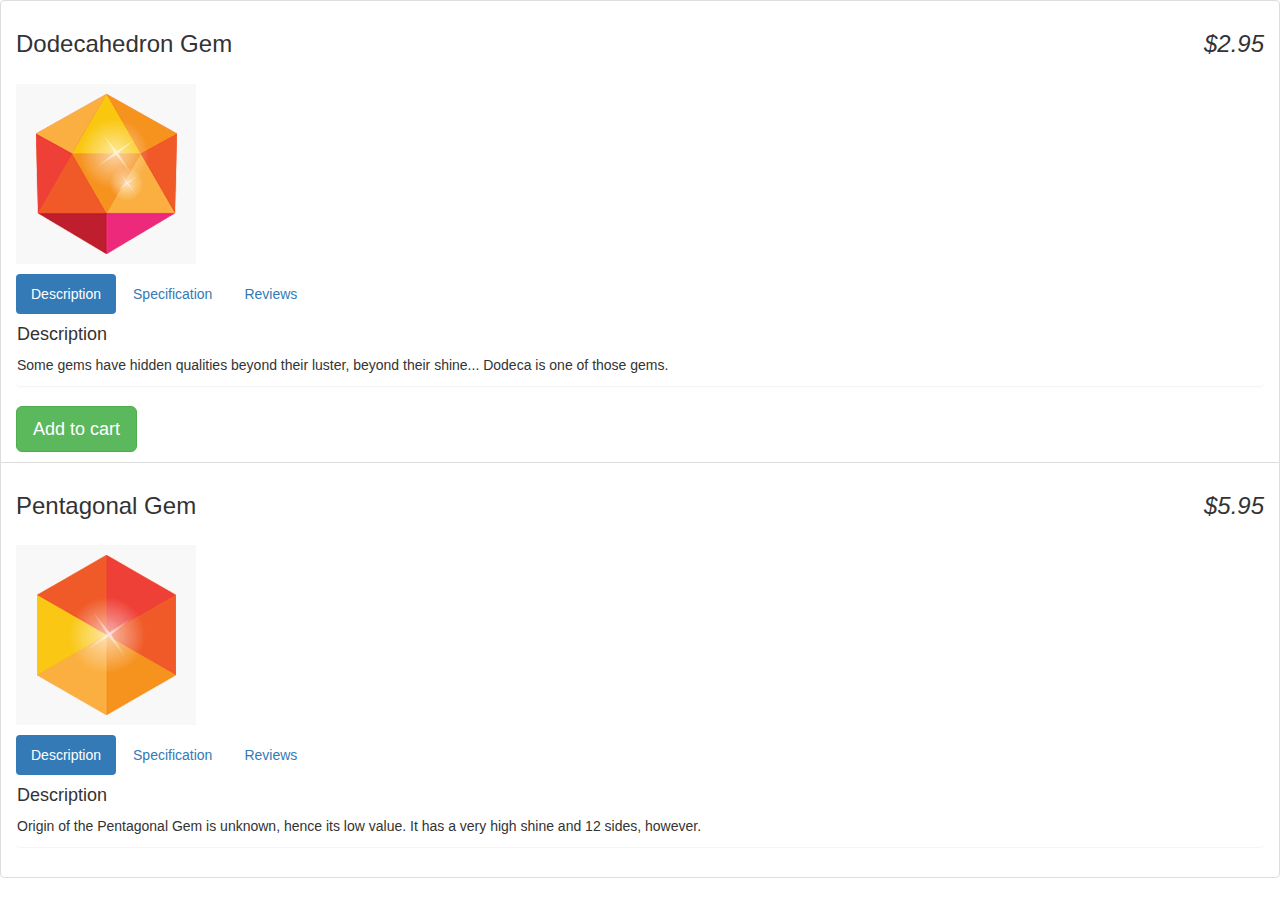
<file: angularjs_app1/index.html>
<!DOCTYPE html>
  <!-- Directives – HTML annotations that trigger JavaScript behaviors. -->
  <!-- ng-app attribute is a directive, that runs the store module when the document loads.-->
<html lang="en" ng-app="store">
<head>
  <meta charset="UTF-8">
  <link rel="stylesheet" href="bootstrap/css/bootstrap.min.css">
  <link rel="stylesheet" type="text/css" href="bootstrap-select/dist/css/bootstrap-select.min.css">
  <link rel="stylesheet" type="text/css" href="css/main.css">
  <title>Homepage</title>
</head>
<!-- ng-controller is a directive that allows us to attach our StoreController to this element. It will be scoped to this element (store cannot be accessed outside of it). -->
<body ng-controller="StoreController as store">
    <ul class="list-group">
      <!-- store is an alias for StoreController, made using the "as" keyword. -->
      <li class="list-group-item" ng-repeat="product in store.products">
        <!-- ng-include => Include a template file within the element.  Using additional single quotes to directly pass the name of the file (ng-include normally expects a variable). -->
        <h3>
          <!-- *** <product-title> is a custom directive.  Allows for much more expressive, readable HTML, where the behavior and intent become more obvious from the names themselves. *** -->
          <product-title></product-title>
        </h3>
        <!-- ng-init initializes a value on a page refresh. -->
        <!-- controllerAs property on the productPanels directive enables us to omit specifying the ng-controller attribute. -->
        <product-panels></product-panels>
      </li>
    </ul>
  </body>
  <script src="js/jquery-3.1.1.min.js" type="text/javascript"></script>
  <script type="text/javascript" src="js/angular.min.js"></script>
  <script type="text/javascript" src="bootstrap/js/bootstrap.min.js"></script>
  <script type="text/javascript" src="bootstrap-select/js/bootstrap-select.js"></script>
  <script type="text/javascript" src="js/app.js"></script>
  <script type="text/javascript" src="js/products.js"></script>
</html>
</file>
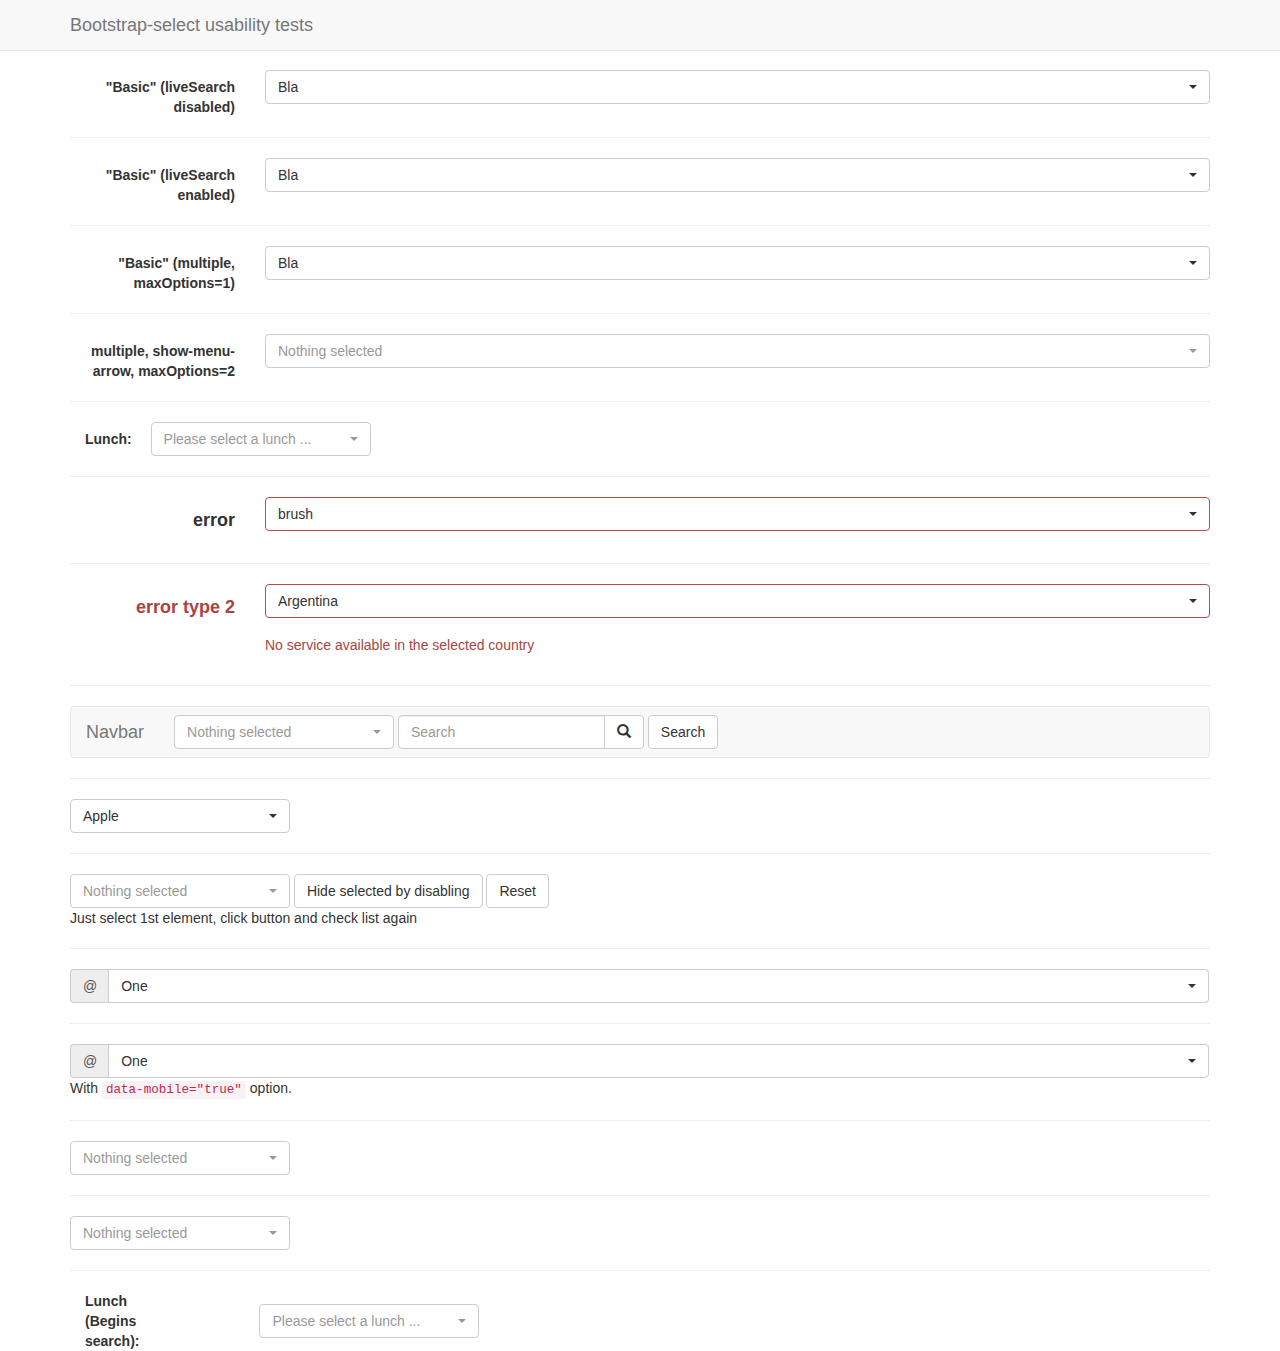
<file: angularjs_app1/bootstrap-select/test.html>
<!DOCTYPE html>
<html>
<head>
  <title>Bootstrap-select test page</title>

  <meta charset="utf-8">

  <link rel="stylesheet" href="https://maxcdn.bootstrapcdn.com/bootstrap/3.3.4/css/bootstrap.min.css">
  <link rel="stylesheet" href="dist/css/bootstrap-select.css">

  <style>
    body {
      padding-top: 70px;
    }
  </style>

  <script src="https://ajax.googleapis.com/ajax/libs/jquery/1.11.3/jquery.min.js"></script>
  <script src="https://maxcdn.bootstrapcdn.com/bootstrap/3.3.4/js/bootstrap.min.js"></script>
  <script src="dist/js/bootstrap-select.js"></script>
</head>
<body>
<nav class="navbar navbar-default navbar-fixed-top" role="navigation">
  <div class="container">
    <div class="navbar-header">
      <a class="navbar-brand" href="#">Bootstrap-select usability tests</a>
    </div>
  </div>
</nav>

<div class="container">
  <form class="form-horizontal" role="form">
    <div class="form-group">
      <label for="basic" class="col-lg-2 control-label">"Basic" (liveSearch disabled)</label>

      <div class="col-lg-10">
        <select id="basic" class="selectpicker show-tick form-control">
          <option>cow</option>
          <option data-subtext="option subtext">bull</option>
          <option class="get-class" disabled>ox</option>
          <optgroup label="test" data-subtext="optgroup subtext">
            <option>ASD</option>
            <option selected>Bla</option>
            <option>Ble</option>
          </optgroup>
        </select>
      </div>
    </div>
  </form>

  <hr>

  <form class="form-horizontal" role="form">
    <div class="form-group">
      <label for="basic" class="col-lg-2 control-label">"Basic" (liveSearch enabled)</label>

      <div class="col-lg-10">
        <select id="basic" class="selectpicker show-tick form-control" data-live-search="true">
          <option>cow</option>
          <option data-subtext="option subtext">bull</option>
          <option class="get-class" disabled>ox</option>
          <optgroup label="test" data-subtext="optgroup subtext">
            <option>ASD</option>
            <option selected>Bla</option>
            <option>Ble</option>
          </optgroup>
        </select>
      </div>
    </div>
  </form>

  <hr>
  <form class="form-horizontal" role="form">
    <div class="form-group">
      <label for="basic2" class="col-lg-2 control-label">"Basic" (multiple, maxOptions=1)</label>

      <div class="col-lg-10">
        <select id="basic2" class="show-tick form-control" multiple>
          <option>cow</option>
          <option>bull</option>
          <option class="get-class" disabled>ox</option>
          <optgroup label="test" data-subtext="another test">
            <option>ASD</option>
            <option selected>Bla</option>
            <option>Ble</option>
          </optgroup>
        </select>
      </div>
    </div>
  </form>

  <hr>
  <form class="form-horizontal" role="form">
    <div class="form-group">
      <label for="maxOption2" class="col-lg-2 control-label">multiple, show-menu-arrow, maxOptions=2</label>

      <div class="col-lg-10">
        <select id="maxOption2" class="selectpicker show-menu-arrow form-control" multiple data-max-options="2">
          <option>chicken</option>
          <option>turkey</option>
          <option disabled>duck</option>
          <option>goose</option>
        </select>
      </div>
    </div>
  </form>

  <hr>
  <form class="form-inline">
    <div class="form-group">
      <label class="col-md-1 control-label" for="lunch">Lunch:</label>
    </div>
    <div class="form-group">
      <select id="lunch" class="selectpicker" data-live-search="true" title="Please select a lunch ...">
        <option>Hot Dog, Fries and a Soda</option>
        <option>Burger, Shake and a Smile</option>
        <option>Sugar, Spice and all things nice</option>
        <option>Baby Back Ribs</option>
        <option>A really really long option made to illustrate an issue with the live search in an inline form</option>
      </select>
    </div>
  </form>

  <hr>
  <form class="form-horizontal" role="form">
    <div class="form-group form-group-lg">
      <label for="error" class="col-lg-2 control-label">error</label>

      <div class="col-lg-10 error">
        <select id="error" class="selectpicker show-tick form-control">
          <option>pen</option>
          <option>pencil</option>
          <option selected>brush</option>
        </select>
      </div>
    </div>
  </form>

  <hr>
  <form class="form-horizontal" role="form">
    <div class="form-group has-error form-group-lg">
      <label class="control-label col-lg-2" for="country">error type 2</label>

      <div class="col-lg-10">
        <select id="country" name="country" class="form-control selectpicker">
          <option>Argentina</option>
          <option>United State</option>
          <option>Mexico</option>
        </select>

        <p class="help-block">No service available in the selected country</p>
      </div>
    </div>
  </form>

  <hr>
  <nav class="navbar navbar-default" role="navigation">
    <div class="container-fluid">
      <div class="navbar-header">
        <a class="navbar-brand" href="#">Navbar</a>
      </div>

      <form class="navbar-form navbar-left" role="search">
        <div class="form-group">
          <select class="selectpicker" multiple data-live-search="true" data-live-search-placeholder="Search" data-actions-box="true">
            <optgroup label="filter1">
              <option>option1</option>
              <option>option2</option>
              <option>option3</option>
              <option>option4</option>
            </optgroup>
            <optgroup label="filter2">
              <option>option1</option>
              <option>option2</option>
              <option>option3</option>
              <option>option4</option>
            </optgroup>
            <optgroup label="filter3">
              <option>option1</option>
              <option>option2</option>
              <option>option3</option>
              <option>option4</option>
            </optgroup>
          </select>
        </div>

        <div class="input-group">
          <input type="text" class="form-control" placeholder="Search" name="q">

          <div class="input-group-btn">
            <button class="btn btn-default" type="submit"><i class="glyphicon glyphicon-search"></i></button>
          </div>
        </div>
        <button type="submit" class="btn btn-default">Search</button>
      </form>

    </div>
    <!-- .container-fluid -->
  </nav>

  <hr>
  <select id="first-disabled" class="selectpicker" data-hide-disabled="true" data-live-search="true">
    <optgroup disabled="disabled" label="disabled">
      <option>Hidden</option>
    </optgroup>
    <optgroup label="Fruit">
      <option>Apple</option>
      <option>Orange</option>
    </optgroup>
    <optgroup label="Vegetable">
      <option>Corn</option>
      <option>Carrot</option>
    </optgroup>
  </select>

  <hr>
  <select id="first-disabled2" class="selectpicker" multiple data-hide-disabled="true" data-size="5">
    <option>Apple</option>
    <option>Banana</option>
    <option>Orange</option>
    <option>Pineapple</option>
    <option>Apple2</option>
    <option>Banana2</option>
    <option>Orange2</option>
    <option>Pineapple2</option>
    <option>Apple2</option>
    <option>Banana2</option>
    <option>Orange2</option>
    <option>Pineapple2</option>
  </select>
  <button id="special" class="btn btn-default">Hide selected by disabling</button>
  <button id="special2" class="btn btn-default">Reset</button>
  <p>Just select 1st element, click button and check list again</p>

  <hr>
  <div class="input-group">
    <span class="input-group-addon">@</span>
    <select class="form-control selectpicker">
      <option>One</option>
      <option>Two</option>
      <option>Three</option>
    </select>
  </div>

  <hr>
  <div class="input-group">
    <span class="input-group-addon">@</span>
    <select class="form-control selectpicker" data-mobile="true">
      <option>One</option>
      <option>Two</option>
      <option>Three</option>
    </select>
  </div>
  <p>With <code>data-mobile="true"</code> option.</p>

  <hr>
  <select id="done" class="selectpicker" multiple data-done-button="true">
    <option>Apple</option>
    <option>Banana</option>
    <option>Orange</option>
    <option>Pineapple</option>
    <option>Apple2</option>
    <option>Banana2</option>
    <option>Orange2</option>
    <option>Pineapple2</option>
    <option>Apple2</option>
    <option>Banana2</option>
    <option>Orange2</option>
    <option>Pineapple2</option>
  </select>

  <hr>
  <select id="tokens" class="selectpicker" multiple data-live-search="true">
    <option data-tokens="first">I actually am called "first"</option>
    <option data-tokens="second">And me "second"</option>
    <option data-tokens="last">I am "last"</option>
  </select>

  <hr>
  <form class="form-inline">
    <div class="form-group">
      <label class="col-md-1 control-label" for="lunchBegins">Lunch (Begins search):</label>
    </div>
    <div class="form-group">
      <select id="lunchBegins" class="selectpicker" data-live-search="true" data-live-search-style="begins" title="Please select a lunch ...">
        <option>Hot Dog, Fries and a Soda</option>
        <option>Burger, Shake and a Smile</option>
        <option>Sugar, Spice and all things nice</option>
        <option>Baby Back Ribs</option>
        <option>A really really long option made to illustrate an issue with the live search in an inline form</option>
      </select>
    </div>
  </form>
</div>

<script>
  $(document).ready(function () {
    var mySelect = $('#first-disabled2');

    $('#special').on('click', function () {
      mySelect.find('option:selected').prop('disabled', true);
      mySelect.selectpicker('refresh');
    });

    $('#special2').on('click', function () {
      mySelect.find('option:disabled').prop('disabled', false);
      mySelect.selectpicker('refresh');
    });

    $('#basic2').selectpicker({
      liveSearch: true,
      maxOptions: 1
    });
  });
</script>
</body>
</html>
</file>
<file: angularjs_app1/css/main.css>
/* Angular automatically provides these classes on form fields.  ng-dirty = has content (user has begun to fill out the input), ng-valid = conforms to proper format for input type (e.g., an email address). */

/* Red border for invalid form field content. */
.ng-invalid.ng-dirty {
  border-color: #FA787E;
}

/* Green border for valid form field content. */
.ng-valid.ng-dirty {
  border-color: #78FA89;
}
</file>
